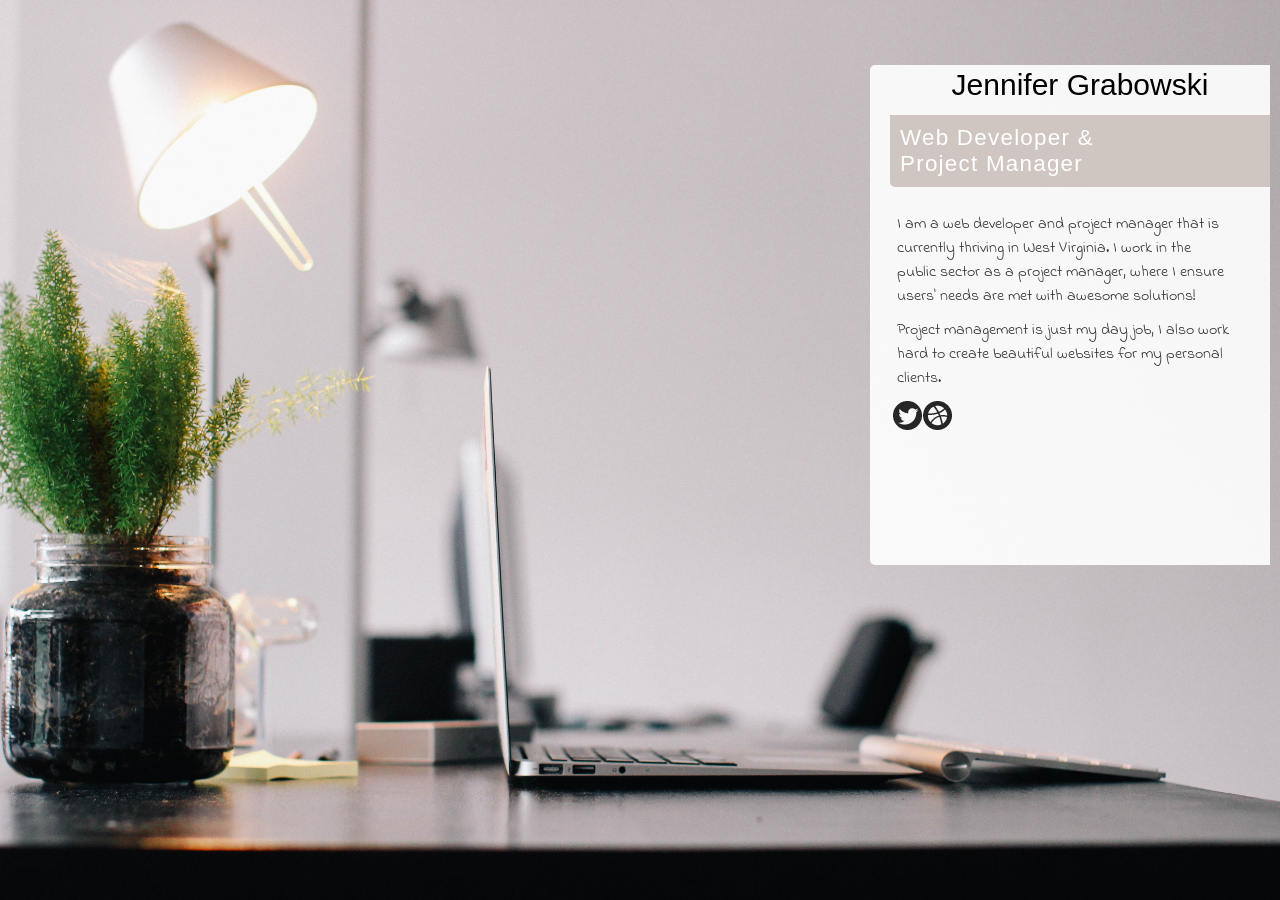
<file: index.html>
<!doctype html>
<head>
  <meta charset="utf-8">
  <title>Jennifer Grabowski</title>
  <link rel="stylesheet" href="style.css">
  <link href='http://fonts.googleapis.com/css?family=Indie+Flower' rel='stylesheet' type='text/css'/>
  <link <link rel="shortcut icon" href="favicon.ico" type="image/x-icon" />
</head>
<body>
 <div id="side-container-div">
<div id="side-panel-div">
<h1>Jennifer Grabowski</h1>
<h2>
Web Developer &
<br>
 Project Manager
</h2>

<p>
I am a web developer and project manager that is currently thriving in West Virginia. I work in the public sector as a project manager, where I ensure users' needs are met with awesome solutions! 
</p>
<p>
Project management is just my day job, I also work hard to create beautiful websites for my personal clients. 
</p>
<ul id="navlist">
   
   
    <a href="https://twitter.com/BacktoCareerMom" target = "_blank">
    	<li id = "twitter"> </li>
    </a>
    <a href="https://dribbble.com/" target = "_blank">
    	<li id = "dribble"> </li>
    </a>
    
    
</ul>
<p></p>
</div>
</div>
</body>
</html>
</file>
<file: style.css>
/* Cross Browser Compatability CSS */
/**
 * html5doctor.com Reset Stylesheet (Eric Meyer's Reset Reloaded + HTML5 baseline)
 * v1.6.1 2010-09-17 | Authors: Eric Meyer & Richard Clark
 * html5doctor.com/html-5-reset-stylesheet/
 */

html, body, div, span, object, iframe,
h1, h2, h3, h4, h5, h6, p, blockquote, pre,
abbr, address, cite, code, del, dfn, em, img, ins, kbd, q, samp,
small, strong, sub, sup, var, b, i, dl, dt, dd, ol, ul, li,
fieldset, form, label, legend,
table, caption, tbody, tfoot, thead, tr, th, td,
article, aside, canvas, details, figcaption, figure,
footer, header, hgroup, menu, nav, section, summary,
time, mark, audio, video {
  margin: 0;
  padding: 0;
  border: 0;
  font-size: 100%;
  font: inherit;
  vertical-align: baseline;
}

article, aside, details, figcaption, figure,
footer, header, hgroup, menu, nav, section {
  display: block;
}

blockquote, q { quotes: none; }

blockquote:before, blockquote:after,
q:before, q:after { content: ""; content: none; }

ins { background-color: #ff9; color: #000; text-decoration: none; }

mark { background-color: #ff9; color: #000; font-style: italic; font-weight: bold; }

del { text-decoration: line-through; }

abbr[title], dfn[title] { border-bottom: 1px dotted; cursor: help; }

table { border-collapse: collapse; border-spacing: 0; }

hr { display: block; height: 1px; border: 0; border-top: 1px solid #ccc; margin: 1em 0; padding: 0; }

input, select { vertical-align: middle; }


/* Write your CSS styles here */
body {
	  background-image: url("Skillcrush_Computer.jpg");
    
    background-attachment: fixed;
    background-position: center center;
    background-size: cover;
    color: #252525;
}

p {
	
    color: #2f332f;
   font-family: 'Indie Flower', cursive;
    font-size: 1em;
    line-height: 150%;
    padding: 10px 40px 0 7px;
}


h1 {
	color: black;
  font-family: "Montserrat", sans-serif;
  font-size: 30px;
  line-height:100%;

	text-align:center;
}
h2 {
    background: none repeat scroll 0 0 #cfc6c2;
    border-bottom-left-radius: 5px;
    color: white;
    font-family: "Montserrat",sans-serif;
    font-size: 1.4em;
    font-weight: lighter;
    letter-spacing: 1.25px;
    margin: 15px 0;
    padding: 10px;
}
#side-container-div {
    float: right;
    height: 80%;
    margin: 25px 10px 25px 0;
    position: relative;
    width: 30%;
    z-index: 3;
    }
    #side-panel-div {
    background: none repeat scroll 0 0 rgba(255, 255, 255, 0.9);
    border-bottom-left-radius: 5px;
    border-top-left-radius: 5px;
    float: right;
    height: 485px;
    margin-top: 40px;
    padding: 5px 0 10px 20px;
    width: 380px;
}



#navlist {
    list-style-type: none;
    position: relative;
}
#navlist li {
    display: block;
    float: left;
    height: 31px;
    margin: 10px 0 0;
    overflow: hidden;
    text-indent: 100%;
    white-space: nowrap;
    width: 32px;
}
#navlist li, #navlist a {
    display: block;
}


#twitter {
    background: url("social.png") repeat scroll -31px 0 rgba(0, 0, 0, 0);
    left: 0;
    width: 32px;
   

}
#twitter:hover {
    background: url("social_hover.png") repeat scroll -31px -30px rgba(0, 0, 0, 0);
}
#dribble {
    background: url("social.png") repeat scroll -65px 0 rgba(0, 0, 0, 0);
    left: 0;
    width: 30px;
}
#dribble:hover {
    background: url("social.png") repeat scroll -65px -30px rgba(0, 0, 0, 0);
}
</file>
